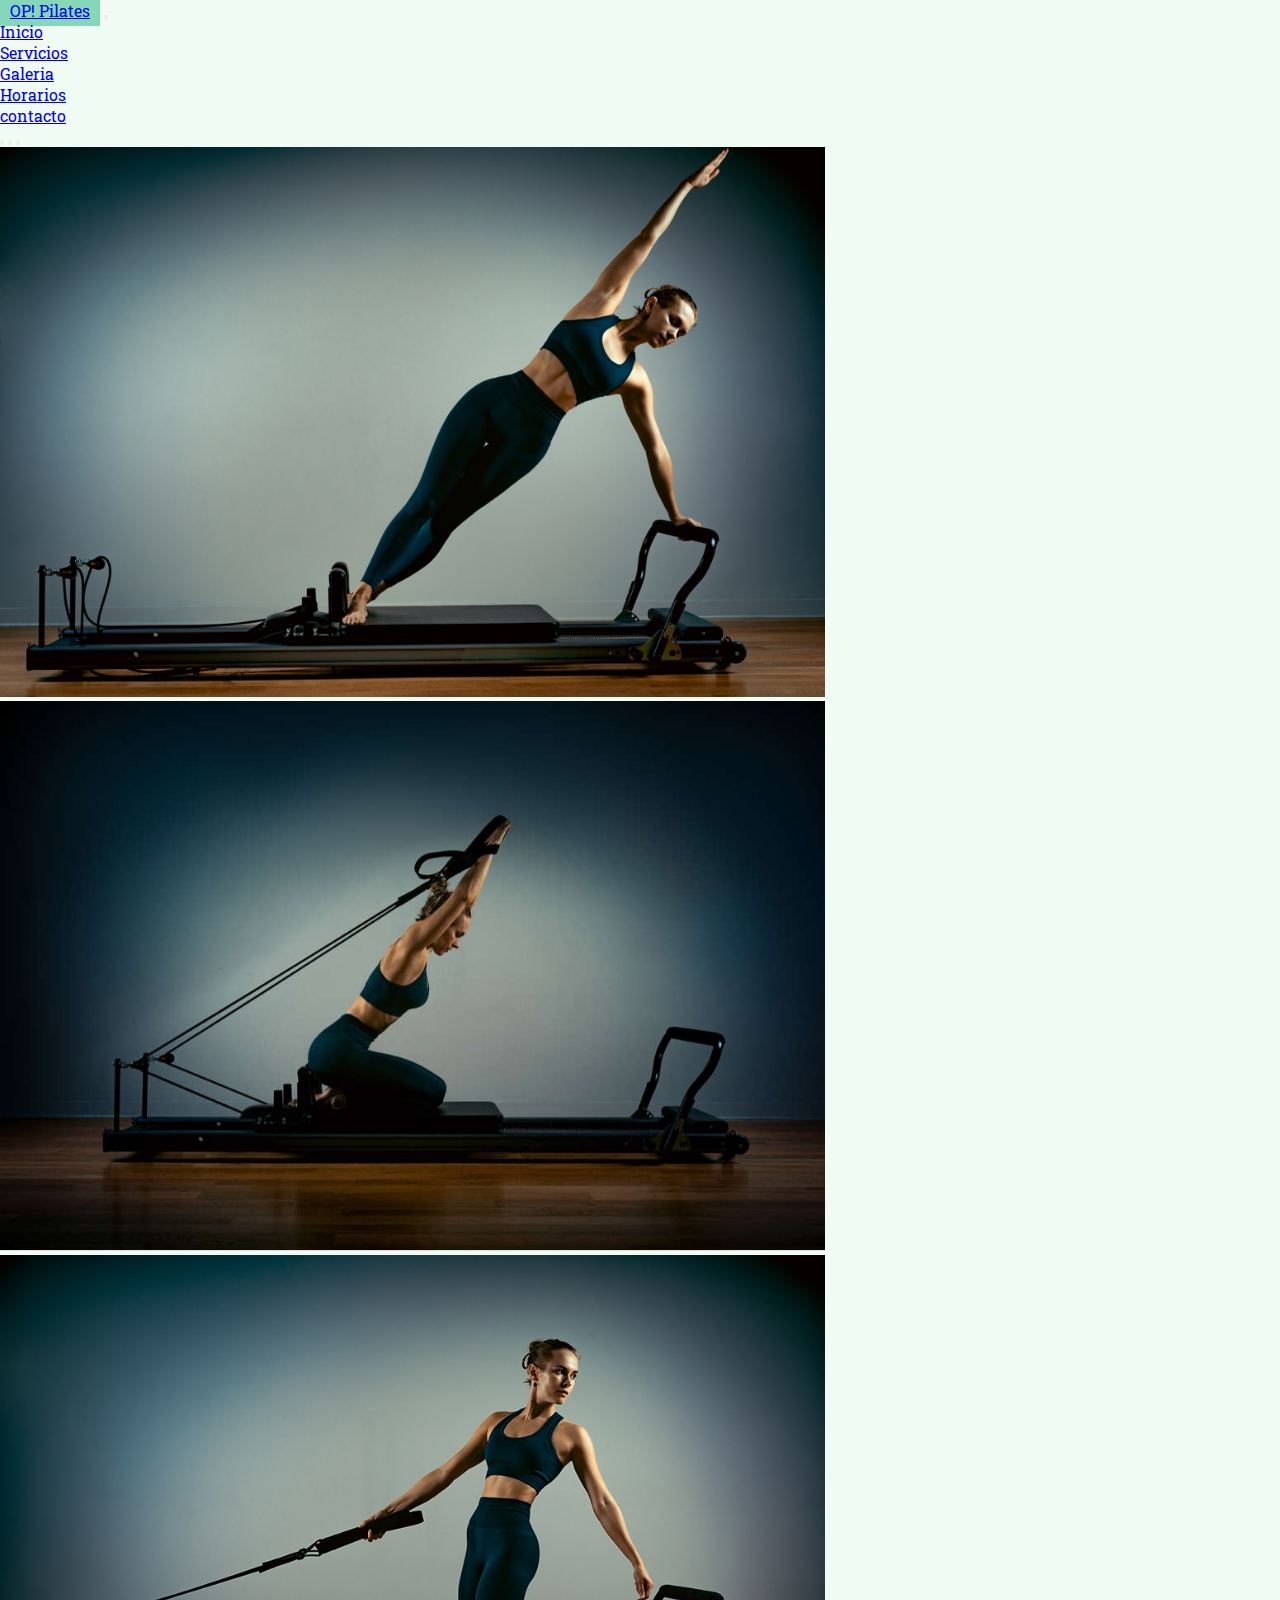
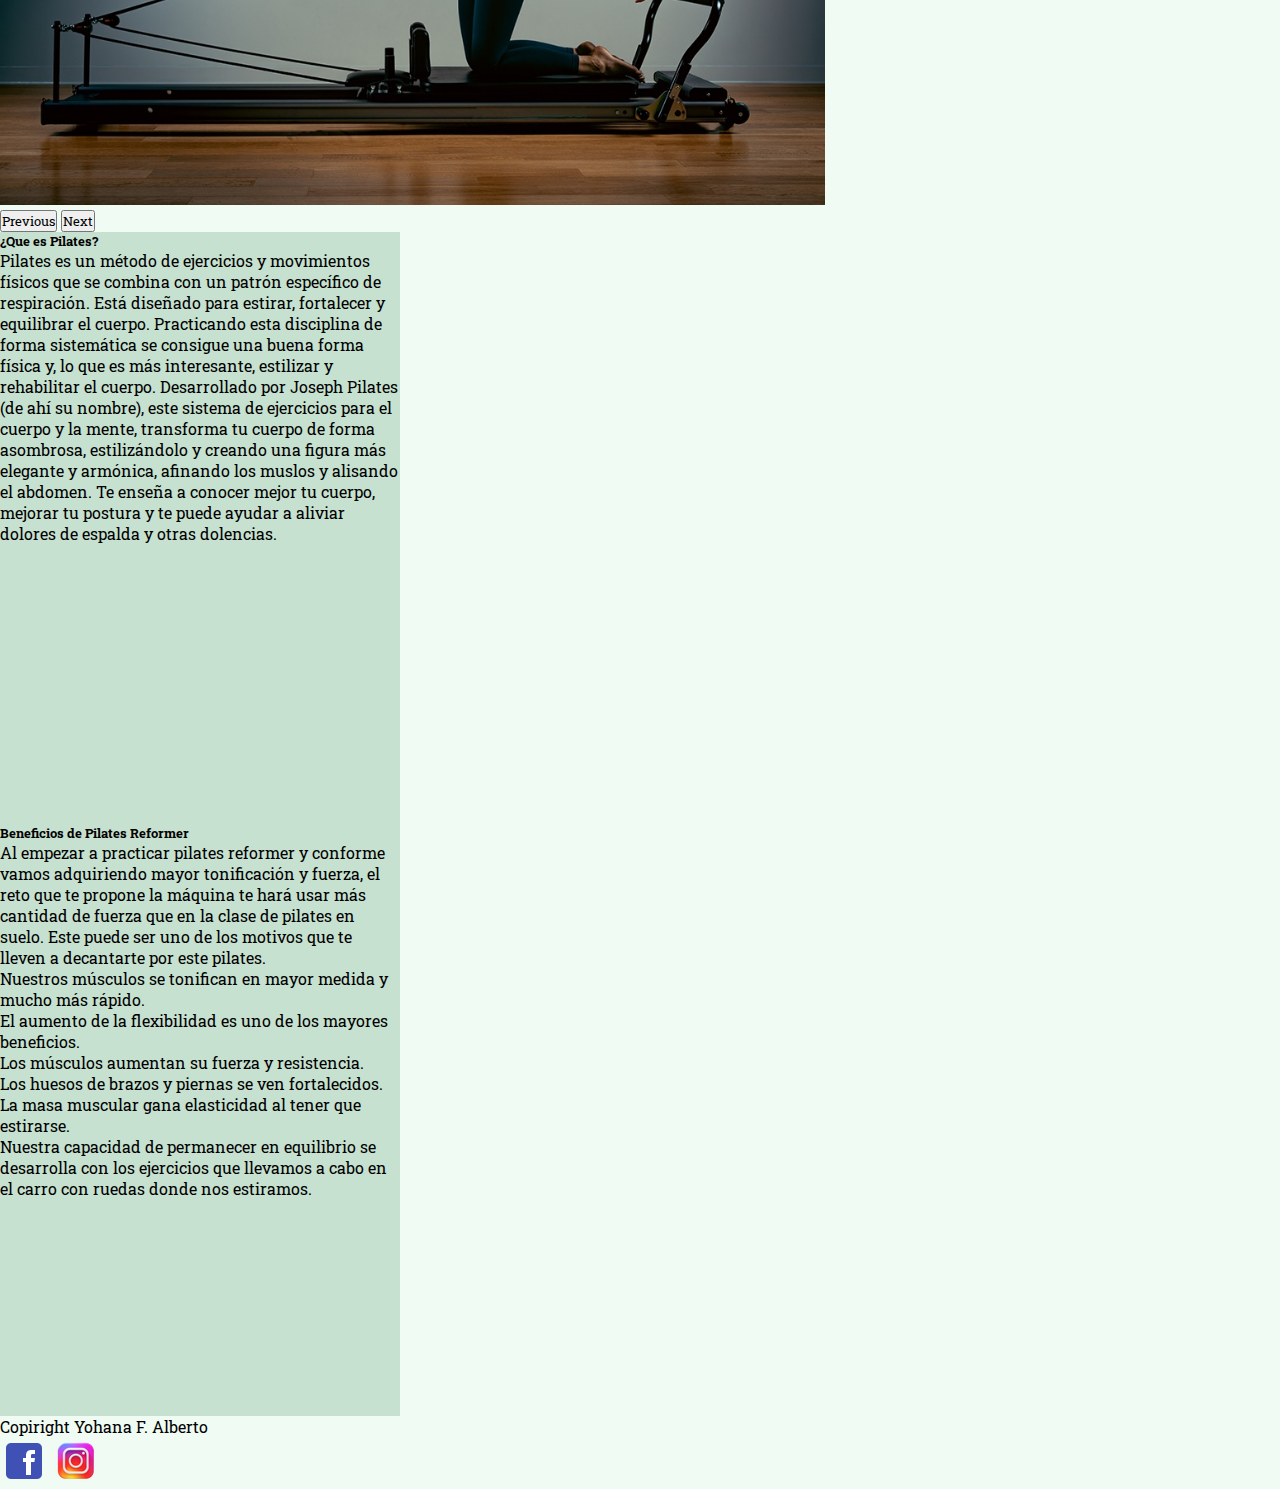
<file: index.html>
<!DOCTYPE html>
<html lang="en">
  <head>
    <meta charset="UTF-8" />
    <meta http-equiv="X-UA-Compatible" content="IE=edge" />
    <meta name="viewport" content="width=device-width, initial-scale=1.0" />
    <title>Document</title>
    <link rel="shortcut icon" href="imagen/logo pilates.jpg" type="image/x-icon">
    <link href="https://cdn.jsdelivr.net/npm/bootstrap@5.2.0/dist/css/bootstrap.min.css" rel="stylesheet"
    integrity="sha384-gH2yIJqKdNHPEq0n4Mqa/HGKIhSkIHeL5AyhkYV8i59U5AR6csBvApHHNl/vI1Bx" crossorigin="anonymous">
    <link rel="stylesheet" href="./css/estilo.css">
    <link href="https://unpkg.com/aos@2.3.1/dist/aos.css" rel="stylesheet">
   
  </head>
  <body class="container-fluid">
    <header class="encabezado text-uppercase" >
    <nav class="navbar navbar-expand-lg bg-success">
      <div class="container-fluid">
        <a class="navbar-brand w-75 ms-5 fs-1" href="index.html">OP! Pilates</a>
        <button class="navbar-toggler" type="button" data-bs-toggle="collapse" data-bs-target="#navbarSupportedContent" aria-controls="navbarSupportedContent" aria-expanded="false" aria-label="Toggle navigation">
          <span class="navbar-toggler-icon"></span>
        </button>
        <div class="collapse navbar-collapse" id="navbarSupportedContent">
          <ul class="navbar-nav me-auto mb-2 mb-lg-0">
            <li class="nav-item">
              <a class="nav-link" href="index.html">Inicio</a>
            </li>
            <li class="nav-item">
              <a class="nav-link" href="secciones/servicios.html">Servicios</a>
            </li>
            <li class="nav-item">
              <a class="nav-link" href="secciones/galería.html">Galeria</a>
            </li>
            <li class="nav-item">
              <a class="nav-link" href="secciones/horarios.html">Horarios</a>
            </li>
            <li class="nav-item">
              <a class="nav-link" href="secciones/contacto.html">contacto</a>
            </li>
          </ul>
        </div>
      </div>
    </nav>
  </header>
      <div id="carouselExampleIndicators" class="carousel slide" data-bs-ride="true">
      <div class="carousel-indicators">
      <button type="button" data-bs-target="#carouselExampleIndicators" data-bs-slide-to="0" class="active" aria-current="true" aria-label="Slide 1"></button>
      <button type="button" data-bs-target="#carouselExampleIndicators" data-bs-slide-to="1" aria-label="Slide 2"></button>
      <button type="button" data-bs-target="#carouselExampleIndicators" data-bs-slide-to="2" aria-label="Slide 3"></button>
      </div>
      <div class="carousel-inner">
      <div class="carousel-item active">
        <img src="imagen/pmujer3.jpg" class="d-block w-100 imgCarousel" alt="...">
      </div>
      <div class="carousel-item">
        <img src="imagen/pmujer1.jpg" class="d-block w-100 imgCarousel" alt="...">
      </div>
      <div class="carousel-item">
        <img src="imagen/pmujer2.jpg" class="d-block w-100 imgCarousel" alt="...">
      </div>
      </div>
      <button class="carousel-control-prev" type="button" data-bs-target="#carouselExampleIndicators" data-bs-slide="prev">
      <span class="carousel-control-prev-icon" aria-hidden="true"></span>
      <span class="visually-hidden">Previous</span>
      </button>
      <button class="carousel-control-next" type="button" data-bs-target="#carouselExampleIndicators" data-bs-slide="next">
      <span class="carousel-control-next-icon" aria-hidden="true"></span>
      <span class="visually-hidden">Next</span>
      </button>
      </div>

       <section class="container d-flex justify-content-center mt-5">
        <div class="row">
          <div class="col-xl-6 col-md-6 col-sm-12">
            <div class="card" style="width: 25rem;">
              <div class="card-body">
                <h5 class="card-title text-center text-uppercase">¿Que es Pilates?</h5>
                <p class="card-text">Pilates es un método de ejercicios y movimientos físicos que se combina con un patrón específico de respiración. Está diseñado para estirar, fortalecer y equilibrar el cuerpo. Practicando esta disciplina de forma sistemática se consigue una buena forma física y, lo que es más interesante, estilizar y rehabilitar el cuerpo. Desarrollado por Joseph Pilates (de ahí su nombre), este sistema de ejercicios para el cuerpo y la mente, transforma tu cuerpo de forma asombrosa, estilizándolo y creando una figura más elegante y armónica, afinando los muslos y alisando el abdomen. Te enseña a conocer mejor tu cuerpo, mejorar tu postura y te puede ayudar a aliviar dolores de espalda y otras dolencias.</p>
              </div>
            </div>
          </div>

          <div class="col-xl-6 col-md-6 col-sm-12">
            <div class="card" style="width: 25rem;">
              <div class="card-body">
                <h5 class="card-title text-center text-uppercase">Beneficios de Pilates Reformer</h5>
                <p class="card-text">Al empezar a practicar pilates reformer y conforme vamos adquiriendo mayor tonificación y fuerza, el reto que te propone la máquina te hará usar más cantidad de fuerza que en la clase de pilates en suelo. Este puede ser uno de los motivos que te lleven a decantarte por este pilates.
                </p>
              <ol class=" list-group-numbered">
                <li class="list-group-item">Nuestros músculos se tonifican en mayor medida y mucho más rápido.</li>
                <li class="list-group-item">El aumento de la flexibilidad es uno de los mayores beneficios.</li>
                <li class="list-group-item">Los músculos aumentan su fuerza y resistencia.</li>
                <li class="list-group-item">Los huesos de brazos y piernas se ven fortalecidos.</li>
                <li class="list-group-item"> La masa muscular gana elasticidad al tener que estirarse.</li>
                <li class="list-group-item">Nuestra capacidad de permanecer en equilibrio se desarrolla con los ejercicios que llevamos a cabo en el carro con ruedas donde nos estiramos.</li>
              </ol>
            </div>
          </div>
        </div>         
      </section>
    <footer>
      <div class="container6 bg-success mt-5">
        <div class="row p-5">
            <div class="col-12 col-md-8 col-md-8 text-left">
                <p>Copiright Yohana F. Alberto</p>
            </div>
            <div class="col-12 col-md-4 col-lg-4 text-center">
                <img src="imagen/facebook.png" class="icono" alt="facebook"></a>
                <img src="imagen/instagram.png" class="icono" alt="instaram"></a>
            </div>
        </div>
    </footer>
    <script src="https://cdn.jsdelivr.net/npm/@popperjs/core@2.11.5/dist/umd/popper.min.js" integrity="sha384-Xe+8cL9oJa6tN/veChSP7q+mnSPaj5Bcu9mPX5F5xIGE0DVittaqT5lorf0EI7Vk" crossorigin="anonymous"></script>
    <script src="https://cdn.jsdelivr.net/npm/bootstrap@5.2.0/dist/js/bootstrap.min.js" integrity="sha384-ODmDIVzN+pFdexxHEHFBQH3/9/vQ9uori45z4JjnFsRydbmQbmL5t1tQ0culUzyK" crossorigin="anonymous"></script>
    <script src="https://unpkg.com/aos@2.3.1/dist/aos.js"></script>
    <script>
      AOS.init();
    </script>
  </body>
</html>
</file>
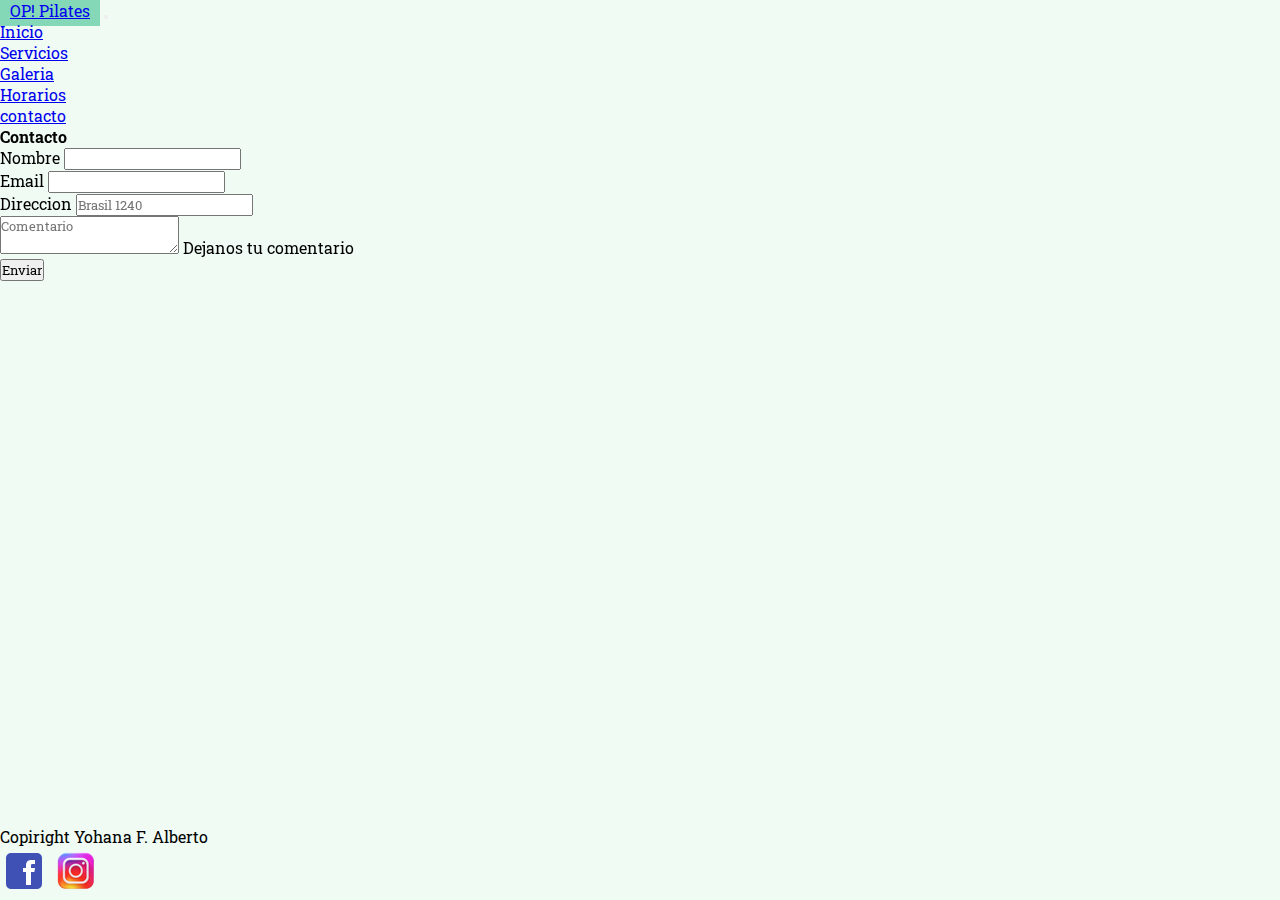
<file: secciones/contacto.html>
<!DOCTYPE html>
<html lang="en">
  <head>
    <meta charset="UTF-8" />
    <meta http-equiv="X-UA-Compatible" content="IE=edge" />
    <meta name="viewport" content="width=device-width, initial-scale=1.0" />
    <title>contacto</title>
    <link href="https://cdn.jsdelivr.net/npm/bootstrap@5.2.0/dist/css/bootstrap.min.css" rel="stylesheet"
    integrity="sha384-gH2yIJqKdNHPEq0n4Mqa/HGKIhSkIHeL5AyhkYV8i59U5AR6csBvApHHNl/vI1Bx" crossorigin="anonymous">
    <link rel="stylesheet" href="../css/estilo.css">
    <link href="https://unpkg.com/aos@2.3.1/dist/aos.css" rel="stylesheet">
   
  </head>
  <body>
    <header class="encabezado text-uppercase" >
      <nav class="navbar navbar-expand-lg bg-success">
        <div class="container-fluid">
          <a class="navbar-brand w-75 ms-5 fs-1" href="../index.html">OP! Pilates</a>
          <button class="navbar-toggler" type="button" data-bs-toggle="collapse" data-bs-target="#navbarSupportedContent" aria-controls="navbarSupportedContent" aria-expanded="false" aria-label="Toggle navigation">
            <span class="navbar-toggler-icon"></span>
          </button>
          <div class="collapse navbar-collapse" id="navbarSupportedContent">
            <ul class="navbar-nav me-auto mb-2 mb-lg-0">
              <li class="nav-item">
                <a class="nav-link" href="../index.html">Inicio</a>
              </li>
              <li class="nav-item">
                <a class="nav-link" href="../secciones/servicios.html">Servicios</a>
              </li>
              <li class="nav-item">
                <a class="nav-link" href="../secciones/galería.html">Galeria</a>
              </li>
              <li class="nav-item">
                <a class="nav-link" href="../secciones/horarios.html">Horarios</a>
              </li>
              <li class="nav-item">
                <a class="nav-link" href="../secciones/contacto.html">contacto</a>
              </li>
            </ul>
          </div>
        </div>
      </nav>
    </header>
    
      <section class="d-flex justify-content-center">

        <article data-aos="flip-left"
        data-aos-easing="ease-out-cubic"
        data-aos-duration="2000">
          <div class="container5">
          <h4 class="text-center text-uppercase mt-4">Contacto</h4>
          </div>    
          <form class="row g-3 border bg-success opacity-50 mt-4 ms-5 me-5">
            <div class="col-md-6">
              <label for="inputNamel4" class="form-label">Nombre</label>
              <input type="name" class="form-control" id="inputNamel4">
            </div>
            <div class="col-md-6">
              <label for="inputEmail4" class="form-label">Email</label>
              <input type="email" class="form-control" id="inputEmail4">
            </div>
            <div class="col-12">
              <label for="inputAddress" class="form-label">Direccion</label>
              <input type="text" class="form-control" id="inputAddress" placeholder="Brasil 1240">
            </div>
            <div class="form-floating6">
              <textarea class="form-control" placeholder="Comentario" id="floatingTextarea"></textarea>
              <label for="floatingTextarea">Dejanos tu comentario</label>
            </div>
            <div class="col-12">
            </div>
          </form>
          <div class="text-center">
            <button type="submit" class="btn btn-success mt-3">Enviar</button>
          </div>
          
        </article>

      </section>

      <footer>
        <div class="container6 bg-success mt-5">
          <div class="row p-5">
              <div class="col-12 col-md-8 col-md-8 text-left">
                  <p>Copiright Yohana F. Alberto</p>
              </div>
              <div class="col-12 col-md-4 col-lg-4 text-center">
                <img src="../imagen/facebook.png" class="icono" alt="facebook"></a>
                <img src="../imagen/instagram.png" class="icono" alt="instaram"></a>
            </div>
          </div>
      </footer>
      <script src="https://cdn.jsdelivr.net/npm/@popperjs/core@2.11.5/dist/umd/popper.min.js" integrity="sha384-Xe+8cL9oJa6tN/veChSP7q+mnSPaj5Bcu9mPX5F5xIGE0DVittaqT5lorf0EI7Vk" crossorigin="anonymous"></script>
      <script src="https://cdn.jsdelivr.net/npm/bootstrap@5.2.0/dist/js/bootstrap.min.js" integrity="sha384-ODmDIVzN+pFdexxHEHFBQH3/9/vQ9uori45z4JjnFsRydbmQbmL5t1tQ0culUzyK" crossorigin="anonymous"></script>
      <script src="https://unpkg.com/aos@2.3.1/dist/aos.js"></script>
    <script>
      AOS.init();
    </script>
  </body>
</html>
</file>
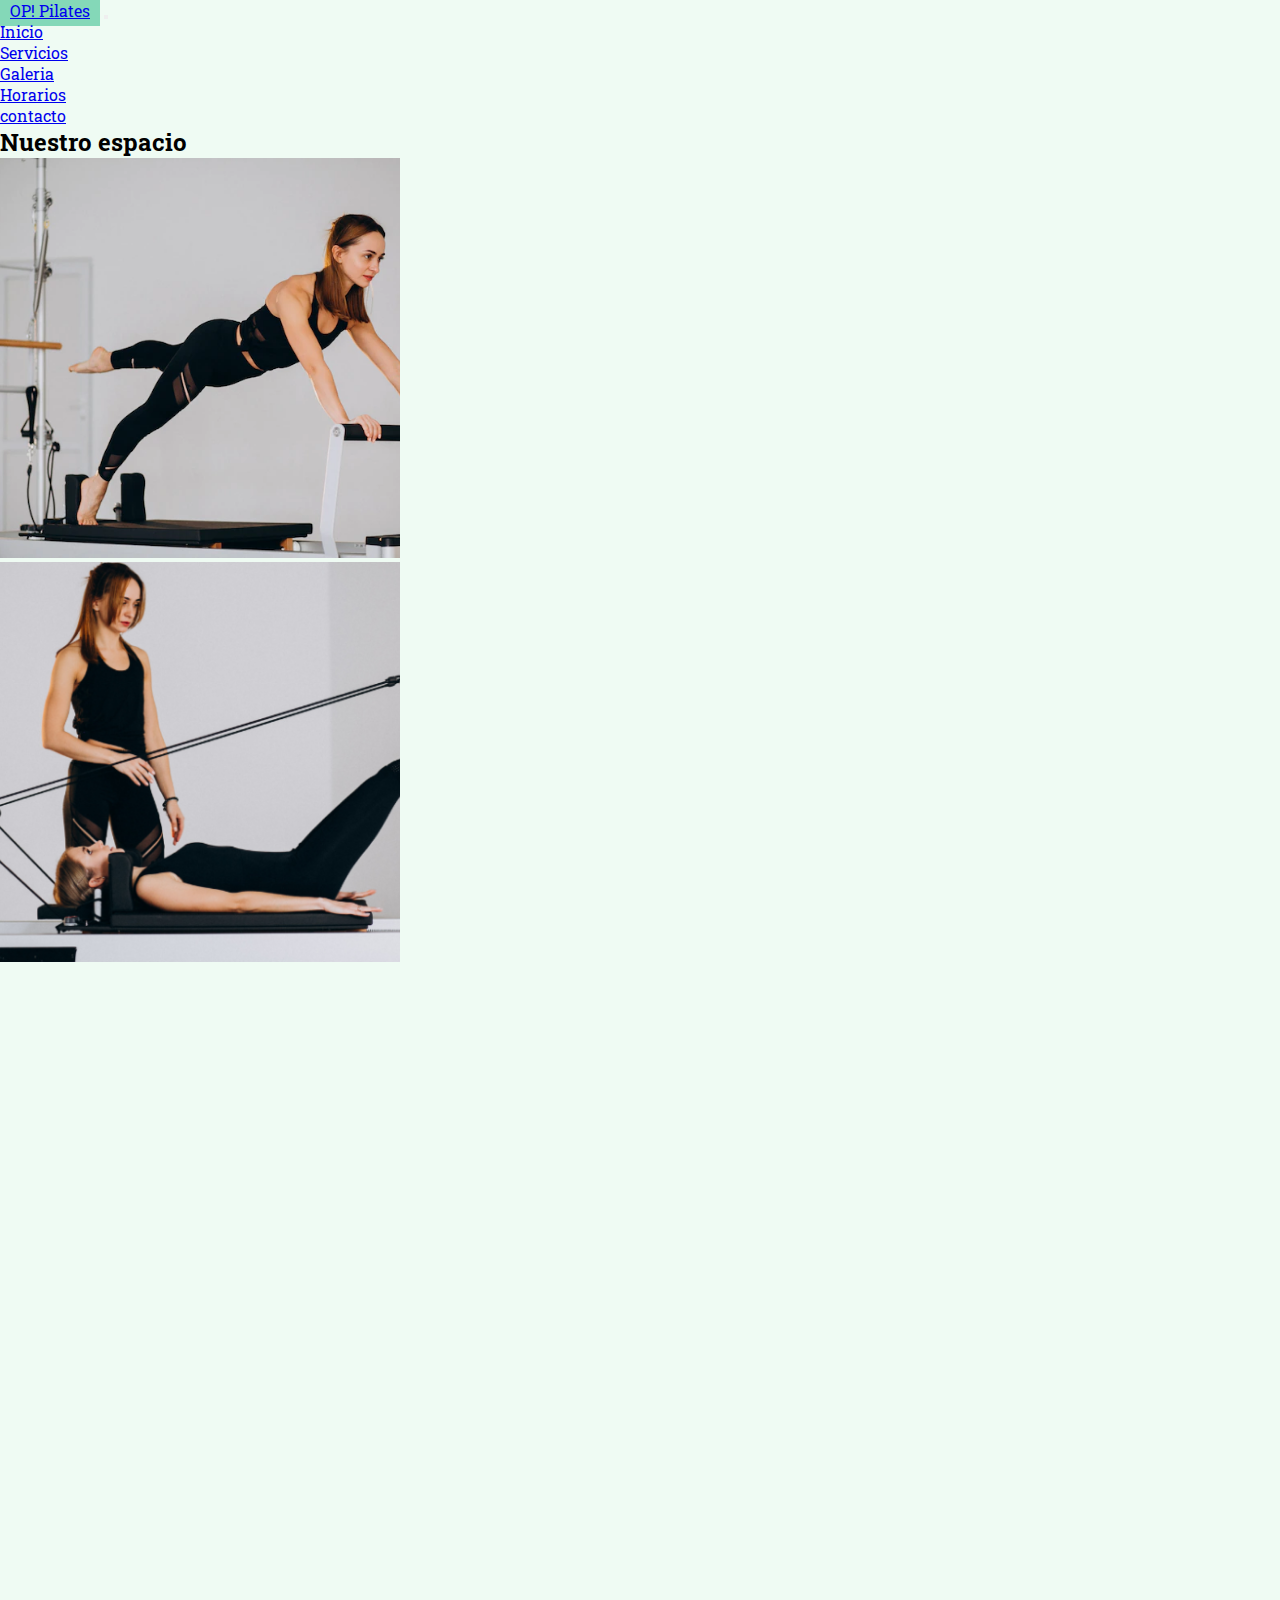
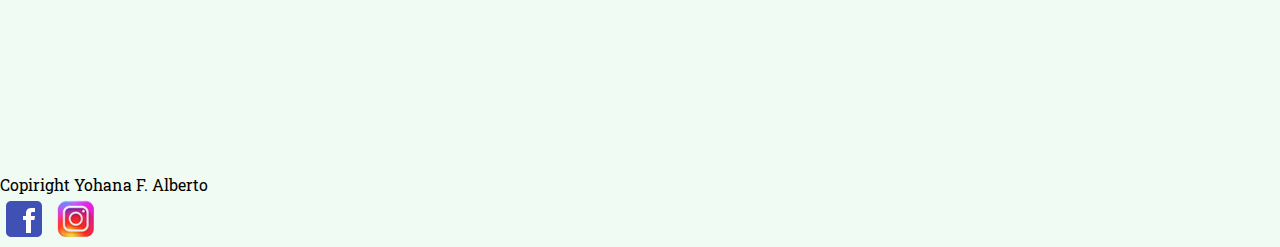
<file: secciones/galería.html>
<!DOCTYPE html>
<html lang="en">
  <head>
    <meta charset="UTF-8" />
    <meta http-equiv="X-UA-Compatible" content="IE=edge" />
    <meta name="viewport" content="width=device-width, initial-scale=1.0" />
    <title>galería</title>   
    <link href="https://cdn.jsdelivr.net/npm/bootstrap@5.2.0/dist/css/bootstrap.min.css" rel="stylesheet"
    integrity="sha384-gH2yIJqKdNHPEq0n4Mqa/HGKIhSkIHeL5AyhkYV8i59U5AR6csBvApHHNl/vI1Bx" crossorigin="anonymous">
    <link rel="stylesheet" href="../css/estilo.css">
    <link href="https://unpkg.com/aos@2.3.1/dist/aos.css" rel="stylesheet">
  </head>
  <body>
    <header class="encabezado text-uppercase" >
      <nav class="navbar navbar-expand-lg bg-success">
        <div class="container-fluid">
          <a class="navbar-brand w-75 ms-5 fs-1" href="../index.html">OP! Pilates</a>
          <button class="navbar-toggler" type="button" data-bs-toggle="collapse" data-bs-target="#navbarSupportedContent" aria-controls="navbarSupportedContent" aria-expanded="false" aria-label="Toggle navigation">
            <span class="navbar-toggler-icon"></span>
          </button>
          <div class="collapse navbar-collapse" id="navbarSupportedContent">
            <ul class="navbar-nav me-auto mb-2 mb-lg-0">
              <li class="nav-item">
                <a class="nav-link" href="../index.html">Inicio</a>
              </li>
              <li class="nav-item">
                <a class="nav-link" href="../secciones/servicios.html">Servicios</a>
              </li>
              <li class="nav-item">
                <a class="nav-link" href="../secciones/galería.html">Galeria</a>
              </li>
              <li class="nav-item">
                <a class="nav-link" href="../secciones/horarios.html">Horarios</a>
              </li>
              <li class="nav-item">
                <a class="nav-link" href="../secciones/contacto.html">contacto</a>
              </li>
            </ul>
          </div>
        </div>
      </nav>
    </header>    
      <div class="galeria text-center text-uppercase">
        <h2 class="mt-4">Nuestro espacio</h2>
        <div class="container overflow-hidden text-center mt-4">
          <div class="row gy-5">
            <div class="col-xl-6 col-md-6 col-sm-12">
              <div  data-aos="fade-right" class="p-3 border"><img src="../imagen/Pilatesreformer.webp" class="img-thumbnail" alt="..."></div>
            </div>
            <div class="col-xl-6 col-md-6 col-sm-12">
              <div data-aos="fade-left" class="p-3 border"><img src="../imagen/galer.png" class="img-thumbnail" alt="..."></div>
            </div>
            <div  class="col-xl-6 col-md-6 col-sm-12">
              <div data-aos="fade-right" class="p-3 border"><img src="../imagen/galeri.jpeg" class="img-thumbnail" alt="..."></div>
            </div>
            <div class="col-xl-6 col-md-6 col-sm-12">
              <div data-aos="fade-left" class="p-3 border"><img src="../imagen/galeria.webp" class="img-thumbnail " alt="..."></div>
            </div>
          </div>
        </div>
        </div>
      <footer>
        <div class="container6 bg-success mt-5">
          <div class="row p-5">
              <div class="col-12 col-md-8 col-md-8 text-left">
                  <p>Copiright Yohana F. Alberto</p>
              </div>
              <div class="col-12 col-md-4 col-lg-4 text-center">
                <img src="../imagen/facebook.png" class="icono" alt="facebook"></a>
                <img src="../imagen/instagram.png" class="icono" alt="instaram"></a>
            </div>
      </footer>
      <script src="https://cdn.jsdelivr.net/npm/@popperjs/core@2.11.5/dist/umd/popper.min.js" integrity="sha384-Xe+8cL9oJa6tN/veChSP7q+mnSPaj5Bcu9mPX5F5xIGE0DVittaqT5lorf0EI7Vk" crossorigin="anonymous"></script>
      <script src="https://cdn.jsdelivr.net/npm/bootstrap@5.2.0/dist/js/bootstrap.min.js" integrity="sha384-ODmDIVzN+pFdexxHEHFBQH3/9/vQ9uori45z4JjnFsRydbmQbmL5t1tQ0culUzyK" crossorigin="anonymous"></script>
      <script src="https://unpkg.com/aos@2.3.1/dist/aos.js"></script>
    <script>
      AOS.init();
    </script>
  </body>
</html>
</file>
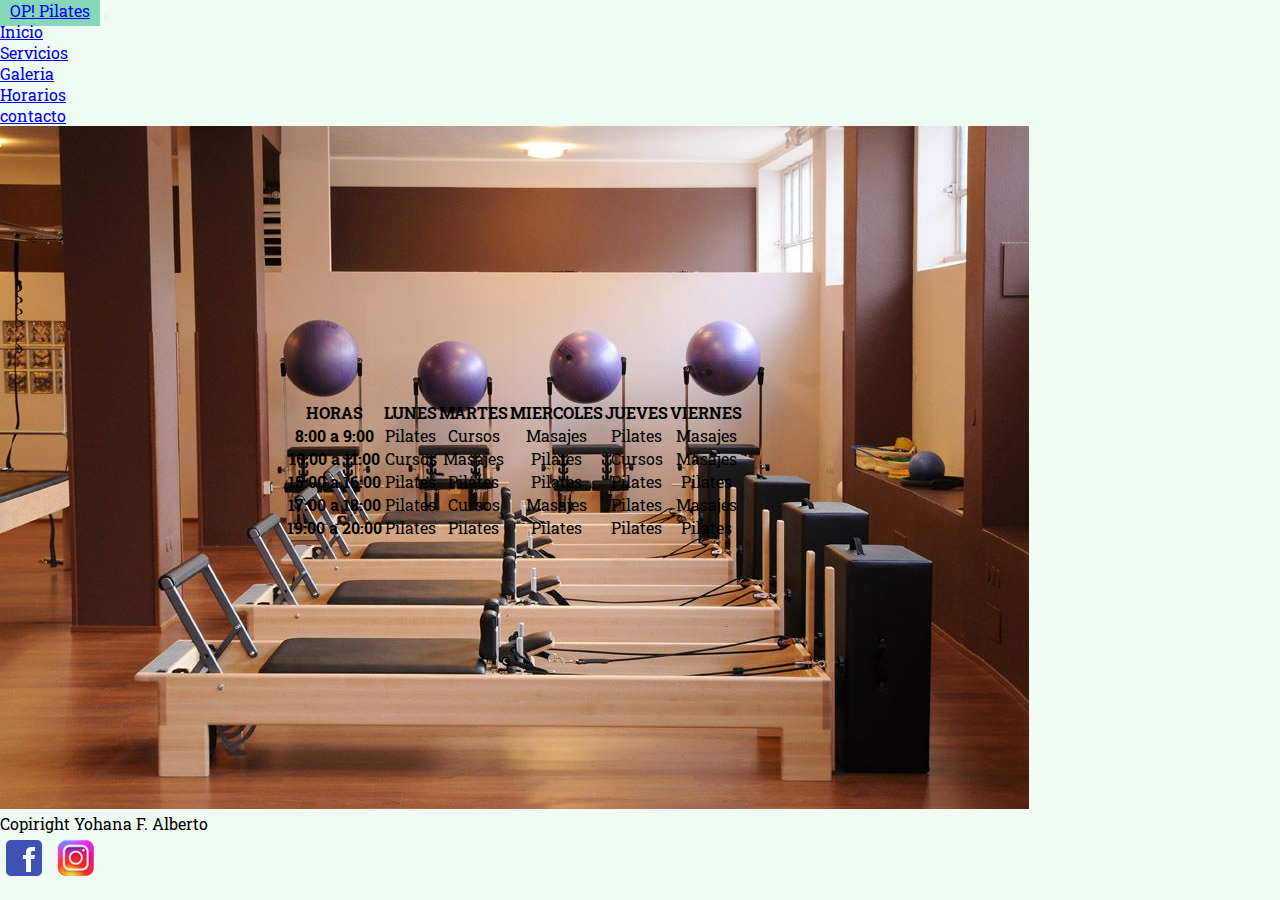
<file: secciones/horarios.html>
<!DOCTYPE html>
<html lang="en">
  <head>
    <meta charset="UTF-8" />
    <meta http-equiv="X-UA-Compatible" content="IE=edge" />
    <meta name="viewport" content="width=device-width, initial-scale=1.0" />
    <title>horarios</title>
    <link href="https://cdn.jsdelivr.net/npm/bootstrap@5.2.0/dist/css/bootstrap.min.css" rel="stylesheet"
    integrity="sha384-gH2yIJqKdNHPEq0n4Mqa/HGKIhSkIHeL5AyhkYV8i59U5AR6csBvApHHNl/vI1Bx" crossorigin="anonymous">
    <link rel="stylesheet" href="../css/estilo.css">
    <link href="https://unpkg.com/aos@2.3.1/dist/aos.css" rel="stylesheet">
   
  </head>
  <body>
    <header class="encabezado text-uppercase" >
      <nav class="navbar navbar-expand-lg bg-success">
        <div class="container-fluid">
          <a class="navbar-brand w-75 ms-5 fs-1" href="../index.html">OP! Pilates</a>
          <button class="navbar-toggler" type="button" data-bs-toggle="collapse" data-bs-target="#navbarSupportedContent" aria-controls="navbarSupportedContent" aria-expanded="false" aria-label="Toggle navigation">
            <span class="navbar-toggler-icon"></span>
          </button>
          <div class="collapse navbar-collapse" id="navbarSupportedContent">
            <ul class="navbar-nav me-auto mb-2 mb-lg-0">
              <li class="nav-item">
                <a class="nav-link" href="../index.html">Inicio</a>
              </li>
              <li class="nav-item">
                <a class="nav-link" href="../secciones/servicios.html">Servicios</a>
              </li>
              <li class="nav-item">
                <a class="nav-link" href="../secciones/galería.html">Galeria</a>
              </li>
              <li class="nav-item">
                <a class="nav-link" href="../secciones/horarios.html">Horarios</a>
              </li>
              <li class="nav-item">
                <a class="nav-link" href="../secciones/contacto.html">contacto</a>
              </li>
            </ul>
          </div>
        </div>
      </nav>
    </header>

    <div class="contenedorTabla d-block w-100 ">
     <img src="../imagen/e1ab6118e134fa8238df89aa152a5c2d.jpg" class="d-block w-100 opacity-25" alt="">
    

    <table class="table bordered border-dark text-dark">
      <thead>
        <tr>
          <th scope="col">HORAS</th>
          <th scope="col">LUNES</th>
          <th scope="col">MARTES</th>
          <th scope="col">MIERCOLES</th>
          <th scope="col">JUEVES</th>
          <th scope="col">VIERNES</th>
        </tr>
      </thead>
      <tbody>
        <tr>
          <th scope="row">8:00 a 9:00</th>
          <td>Pilates</td>
          <td>Cursos</td>
          <td>Masajes</td>
          <td>Pilates</td>
          <td>Masajes</td>
        </tr>
        <tr>
          <th scope="row">10:00 a 11:00</th>
          <td>Cursos</td>
          <td>Masajes</td>
          <td>Pilates</td>
          <td>Cursos</td>
          <td>Masajes</td>
        </tr>
        <tr>
          <th scope="row">15:00 a 16:00</th>
          <td>Pilates</td>
          <td>Pilates</td>
          <td>Pilates</td>
          <td>Pilates</td>
          <td>Pilates</td>
        <tr>
          <th scope="row">17:00 a 18:00</th>
          <td>Pilates</td>
          <td>Cursos</td>
          <td>Masajes</td>
          <td>Pilates</td>
          <td>Masajes</td>
        <tr>
          <th scope="row">19:00 a 20:00</th>
          <td>Pilates</td>
          <td>Pilates</td>
          <td>Pilates</td>
          <td>Pilates</td>
          <td>Pilates</td>
        </tr>
      </tbody>
    </table>
  </div>


    <footer>
      <div class="container6 bg-success mt-5">
        <div class="row p-5">
            <div class="col-12 col-md-8 col-md-8 text-left">
                <p>Copiright Yohana F. Alberto</p>
            </div>
            <div class="col-12 col-md-4 col-lg-4 text-center">
              <img src="../imagen/facebook.png" class="icono" alt="facebook"></a>
              <img src="../imagen/instagram.png" class="icono" alt="instaram"></a>
          </div>
        </div>
    </footer>
    <script src="https://cdn.jsdelivr.net/npm/@popperjs/core@2.11.5/dist/umd/popper.min.js" integrity="sha384-Xe+8cL9oJa6tN/veChSP7q+mnSPaj5Bcu9mPX5F5xIGE0DVittaqT5lorf0EI7Vk" crossorigin="anonymous"></script>
    <script src="https://cdn.jsdelivr.net/npm/bootstrap@5.2.0/dist/js/bootstrap.min.js" integrity="sha384-ODmDIVzN+pFdexxHEHFBQH3/9/vQ9uori45z4JjnFsRydbmQbmL5t1tQ0culUzyK" crossorigin="anonymous"></script>
    <script src="https://unpkg.com/aos@2.3.1/dist/aos.js"></script>
    <script>
      AOS.init();
    </script>
  </body>
</html>
</file>
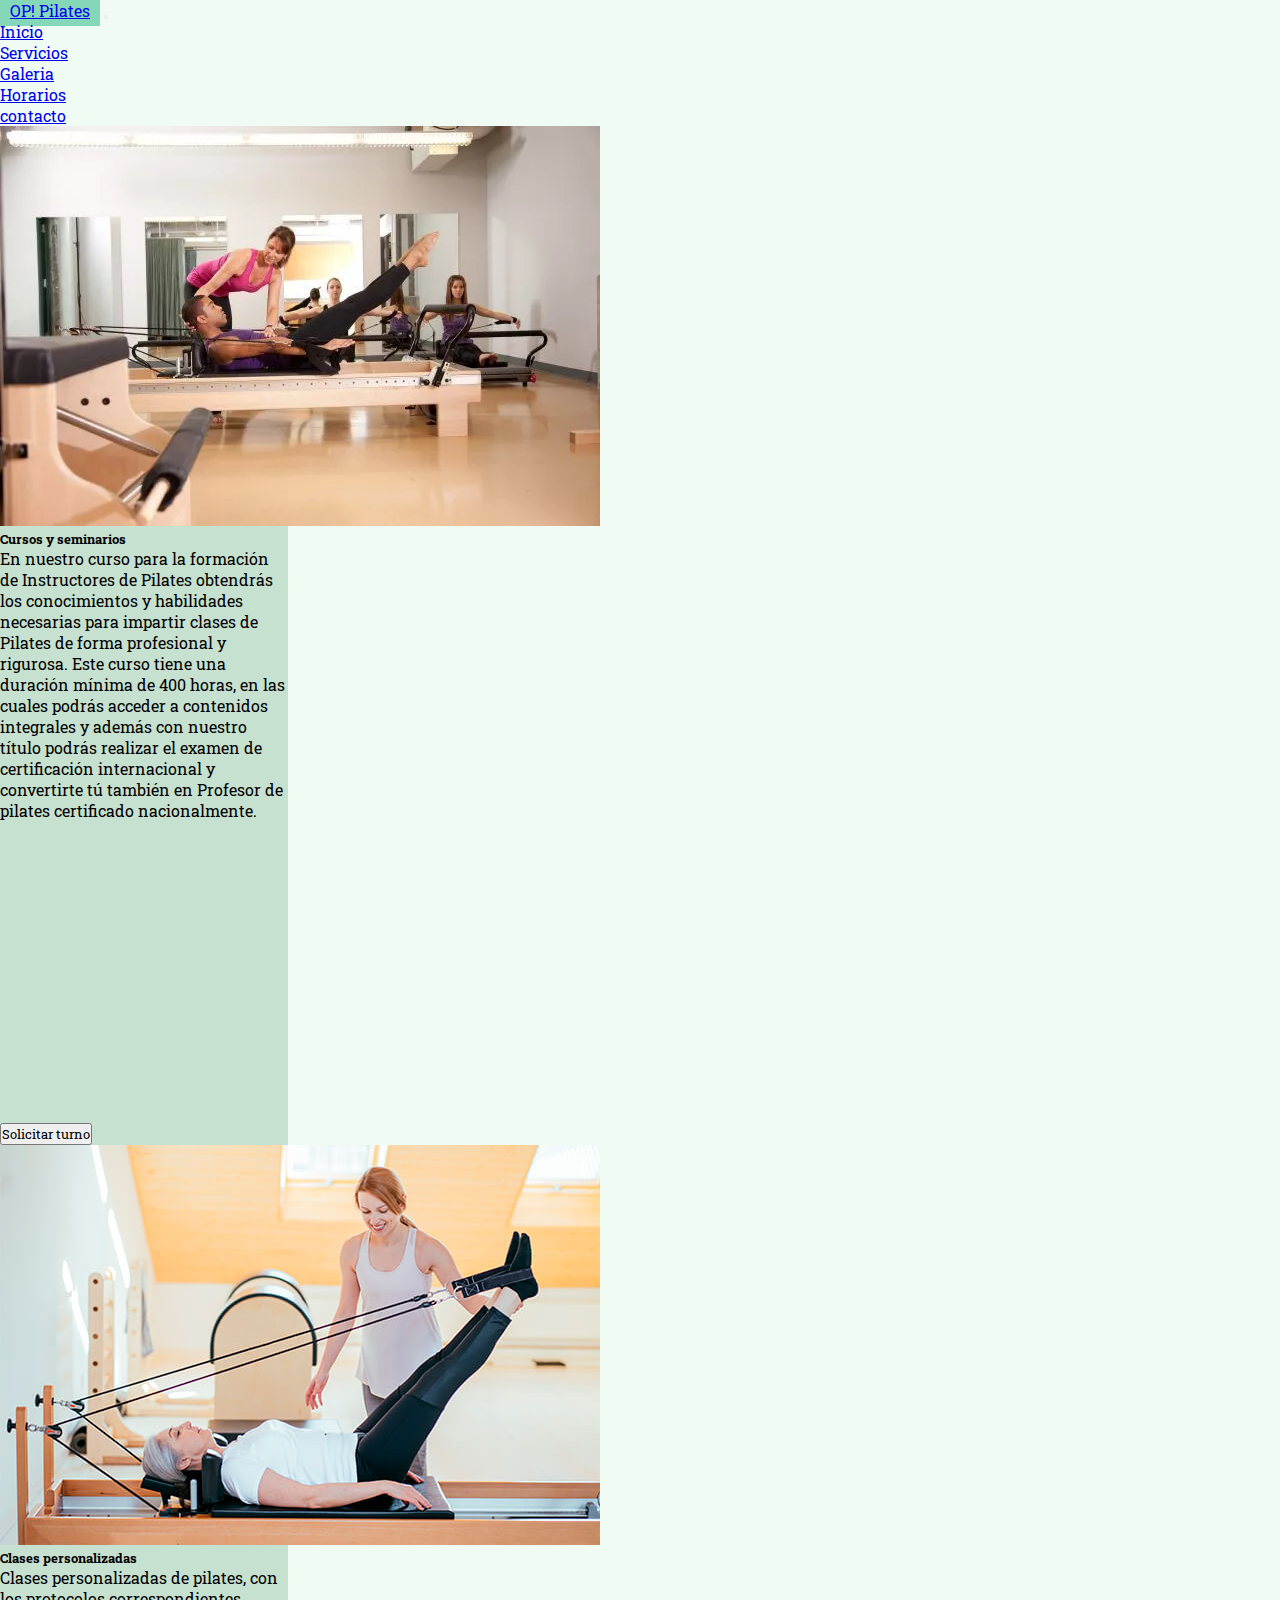
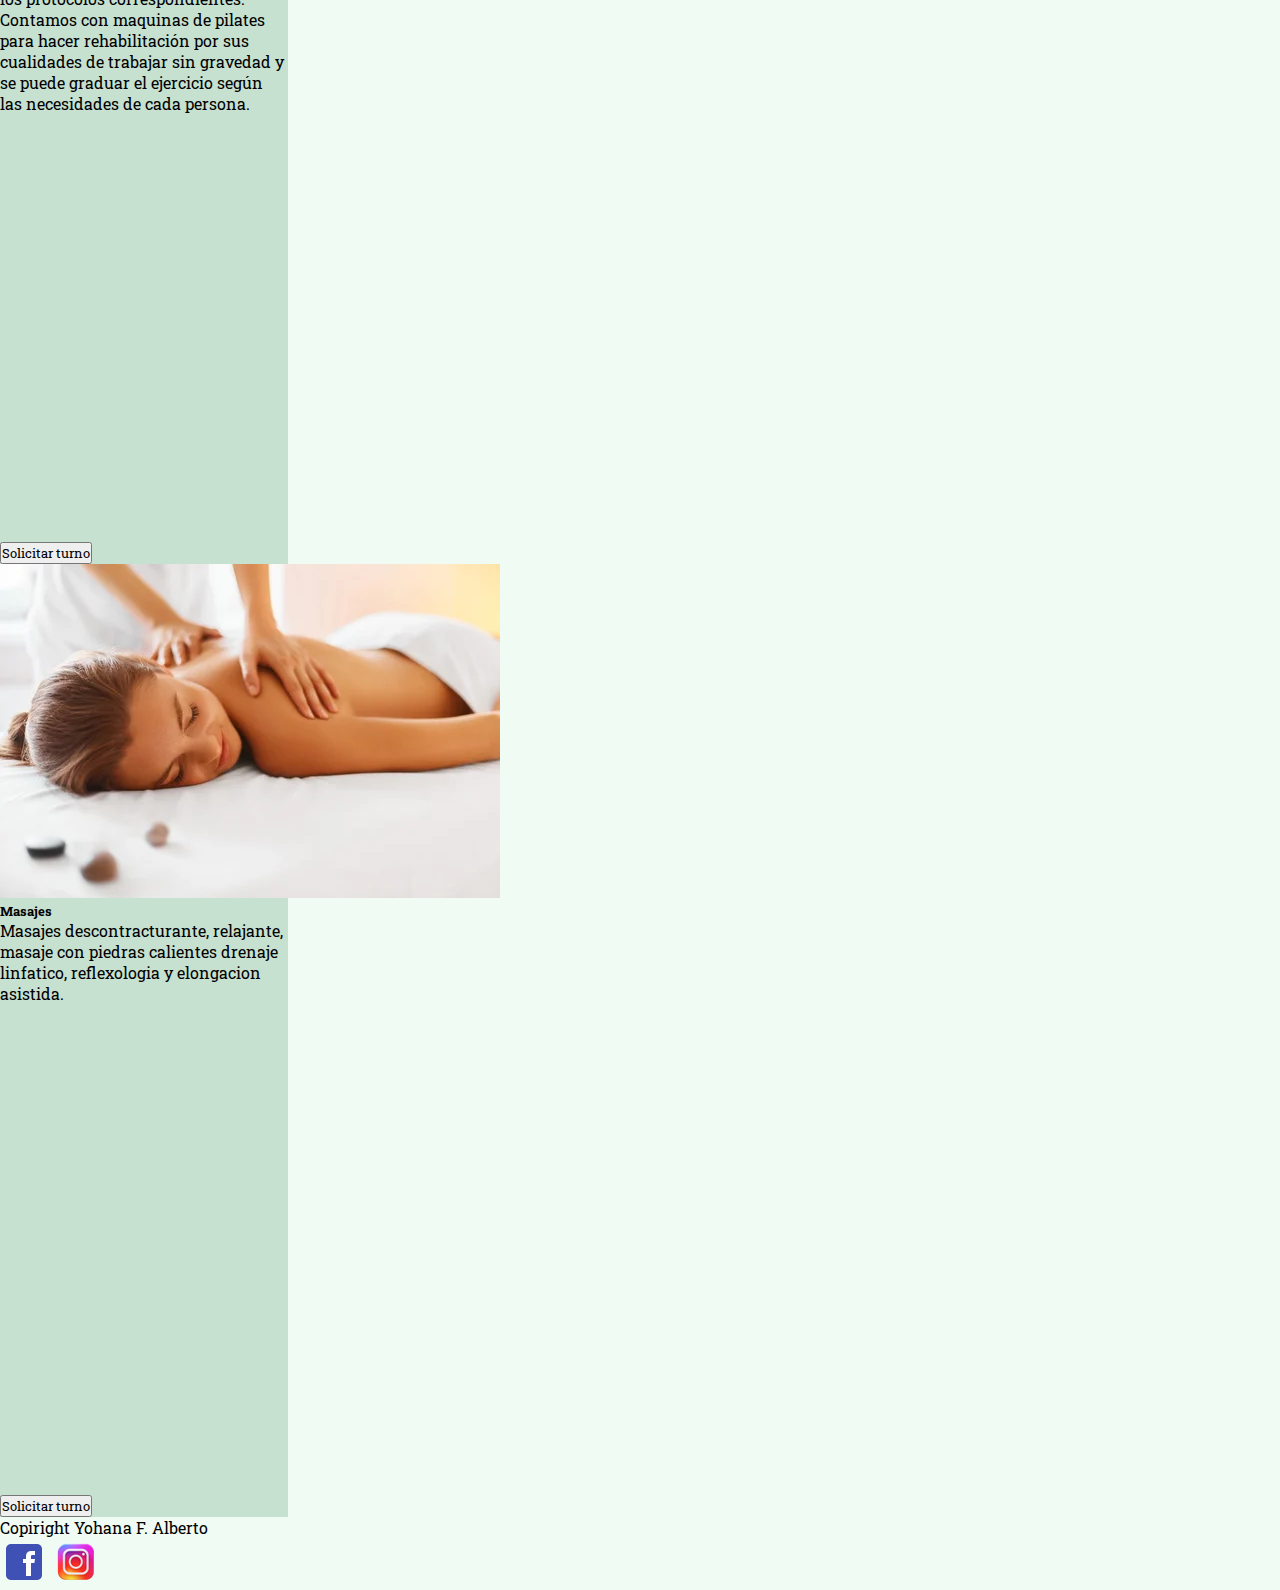
<file: secciones/servicios.html>
<!DOCTYPE html>
<html lang="en">
  <head>
    <meta charset="UTF-8" />
    <meta http-equiv="X-UA-Compatible" content="IE=edge" />
    <meta name="viewport" content="width=device-width, initial-scale=1.0" />
    <title>servicios</title>
    <link href="https://cdn.jsdelivr.net/npm/bootstrap@5.2.0/dist/css/bootstrap.min.css" rel="stylesheet"
    integrity="sha384-gH2yIJqKdNHPEq0n4Mqa/HGKIhSkIHeL5AyhkYV8i59U5AR6csBvApHHNl/vI1Bx" crossorigin="anonymous">
    <link rel="stylesheet" href="../css/estilo.css" />
    <link href="https://unpkg.com/aos@2.3.1/dist/aos.css" rel="stylesheet">
   
  </head>
  <body>
    <header class="encabezado text-uppercase" >
      <nav class="navbar navbar-expand-lg bg-success">
        <div class="container-fluid">
          <a class="navbar-brand w-75 ms-5 fs-1" href="../index.html">OP! Pilates</a>
          <button class="navbar-toggler" type="button" data-bs-toggle="collapse" data-bs-target="#navbarSupportedContent" aria-controls="navbarSupportedContent" aria-expanded="false" aria-label="Toggle navigation">
            <span class="navbar-toggler-icon"></span>
          </button>
          <div class="collapse navbar-collapse" id="navbarSupportedContent">
            <ul class="navbar-nav me-auto mb-2 mb-lg-0">
              <li class="nav-item">
                <a class="nav-link" href="../index.html">Inicio</a>
              </li>
              <li class="nav-item">
                <a class="nav-link" href="../secciones/servicios.html">Servicios</a>
              </li>
              <li class="nav-item">
                <a class="nav-link" href="../secciones/galería.html">Galeria</a>
              </li>
              <li class="nav-item">
                <a class="nav-link" href="../secciones/horarios.html">Horarios</a>
              </li>
              <li class="nav-item">
                <a class="nav-link" href="../secciones/contacto.html">contacto</a>
              </li>
            </ul>
          </div>
        </div>
      </nav>
    </header>

    <section class="container2 d-flex justify-content-center mt-5">
      <div class="row">
        <div class="col-xl-4 col-md-4 col-sm-12">
          <div class="card px-2 py-2" style="width: 18rem;">
            <img src="../imagen/curso.webp" class="card img rounded-circle" alt="...">
            <div class="card-body">
              <h5 class="card-title text-center text-uppercase">Cursos y seminarios</h5>
              <p class="card-text text-center">En nuestro curso para la formación de Instructores de Pilates obtendrás
                los conocimientos y habilidades necesarias para impartir clases de
                Pilates de  forma profesional y rigurosa. Este curso tiene una duración
                mínima de 400 horas, en las cuales podrás acceder a contenidos
                integrales y además con nuestro título podrás realizar el examen de
                certificación internacional y convertirte tú también en Profesor de
                pilates certificado nacionalmente.</p>
            </div>
            <div class="col-auto text-center">
              <button type="submit" class="btn btn-success mb-3">Solicitar turno</button>
            </div>
          </div>
        </div>

        <div class="col-xl-4 col-md-4 col-sm-12">
          <div class="card px-2 py-2" style="width: 18rem;">
              <img src="../imagen/clasespers.jpg" class="card img rounded-circle" alt="...">
            <div class="card-body">
              <h5 class="card-title text-center text-uppercase">Clases personalizadas</h5>
              <p class="card-text text-center">Clases personalizadas de pilates, con los protocolos correspondientes.
                Contamos con maquinas de pilates para hacer rehabilitación por sus
                cualidades de trabajar sin gravedad y se puede graduar el ejercicio
                según las necesidades de cada persona.</p>
            </div>
            <div class="col-auto text-center">
              <button type="submit" class="btn btn-success mb-3">Solicitar turno</button>
            </div>
          </div>
        </div>

        <div class="col-xl-4 col-md-4 col-sm-12">
          <div class="card px-2 py-2" style="width: 18rem;">
            <img src="../imagen/masajes.webp" class="card img rounded-circle" alt="...">
            <div class="card-body">
              <h5 class="card-title text-center text-uppercase">Masajes</h5>
              <p class="card-text text-center">Masajes descontracturante, relajante, masaje con piedras calientes
                drenaje linfatico, reflexologia y elongacion asistida.</p>
            </div>
            <div class="col-auto text-center">
              <button type="submit" class="btn btn-success mb-3">Solicitar turno</button>
            </div>
          </div>
        </div>
      </div>
    </section>
    
    <footer>
      <div class="container6 bg-success mt-5">
        <div class="row p-5">
            <div class="col-12 col-md-8 col-md-8 text-left">
                <p>Copiright Yohana F. Alberto</p>
            </div>
            <div class="col-12 col-md-4 col-lg-4 text-center">
                <img src="../imagen/facebook.png" class="icono" alt="facebook"></a>
                <img src="../imagen/instagram.png" class="icono" alt="instaram"></a>
            </div>
        </div>
    </footer>
    <script src="https://cdn.jsdelivr.net/npm/@popperjs/core@2.11.5/dist/umd/popper.min.js" integrity="sha384-Xe+8cL9oJa6tN/veChSP7q+mnSPaj5Bcu9mPX5F5xIGE0DVittaqT5lorf0EI7Vk" crossorigin="anonymous"></script>
    <script src="https://cdn.jsdelivr.net/npm/bootstrap@5.2.0/dist/js/bootstrap.min.js" integrity="sha384-ODmDIVzN+pFdexxHEHFBQH3/9/vQ9uori45z4JjnFsRydbmQbmL5t1tQ0culUzyK" crossorigin="anonymous"></script>
    <script src="https://unpkg.com/aos@2.3.1/dist/aos.js"></script>
    <script>
      AOS.init();
    </script>
  </body>
</html>
</file>
<file: css/estilo.css>
@import url('https://fonts.googleapis.com/css2?family=Roboto+Slab:wght@500&display=swap');
    
*{
    margin: 0;
    padding: 0;
}

*{
    font-family: 'Roboto Slab', serif;
}

body {
    font-size: 1rem;
    background-color: rgba(179, 235, 200, 0.215);
    
}



nav a:hover{
    background-color: rgb(132, 216, 184);
    padding: 5px 10px;
}  

@keyframes titulo {
    0% {
        opacity: 0;
    }
    100% {
        opacity: 100%;
    }
}

.navbar-brand {
    animation-name: titulo;
    animation-duration: 2s;
    animation-iteration-count: infinite;
}


.imgCarousel {
    height: 550px;
    object-fit: cover;
}
.card { 
    background-color: rgba(55, 130, 84, 0.215);

}

.card-body {
    height: 37rem;
}

.contenedorTabla{
    position: relative;
    display: inline-block;
    text-align: center;
}

.tabla{
    position: absolute;
    top: 10px;
    left: 10px;
}
.table{
    position: absolute;
    top: 50%;
    left: 50%;
    transform: translate(-50%, -50%);
}

.img-thumbnail{
    width: 400px;
    height: 400px;
    object-fit: cover;
}

article {
    width: 500px;
    height: 700px;
}

footer img:hover {
    width: 75px;
    height: 75px;
}
</file>
